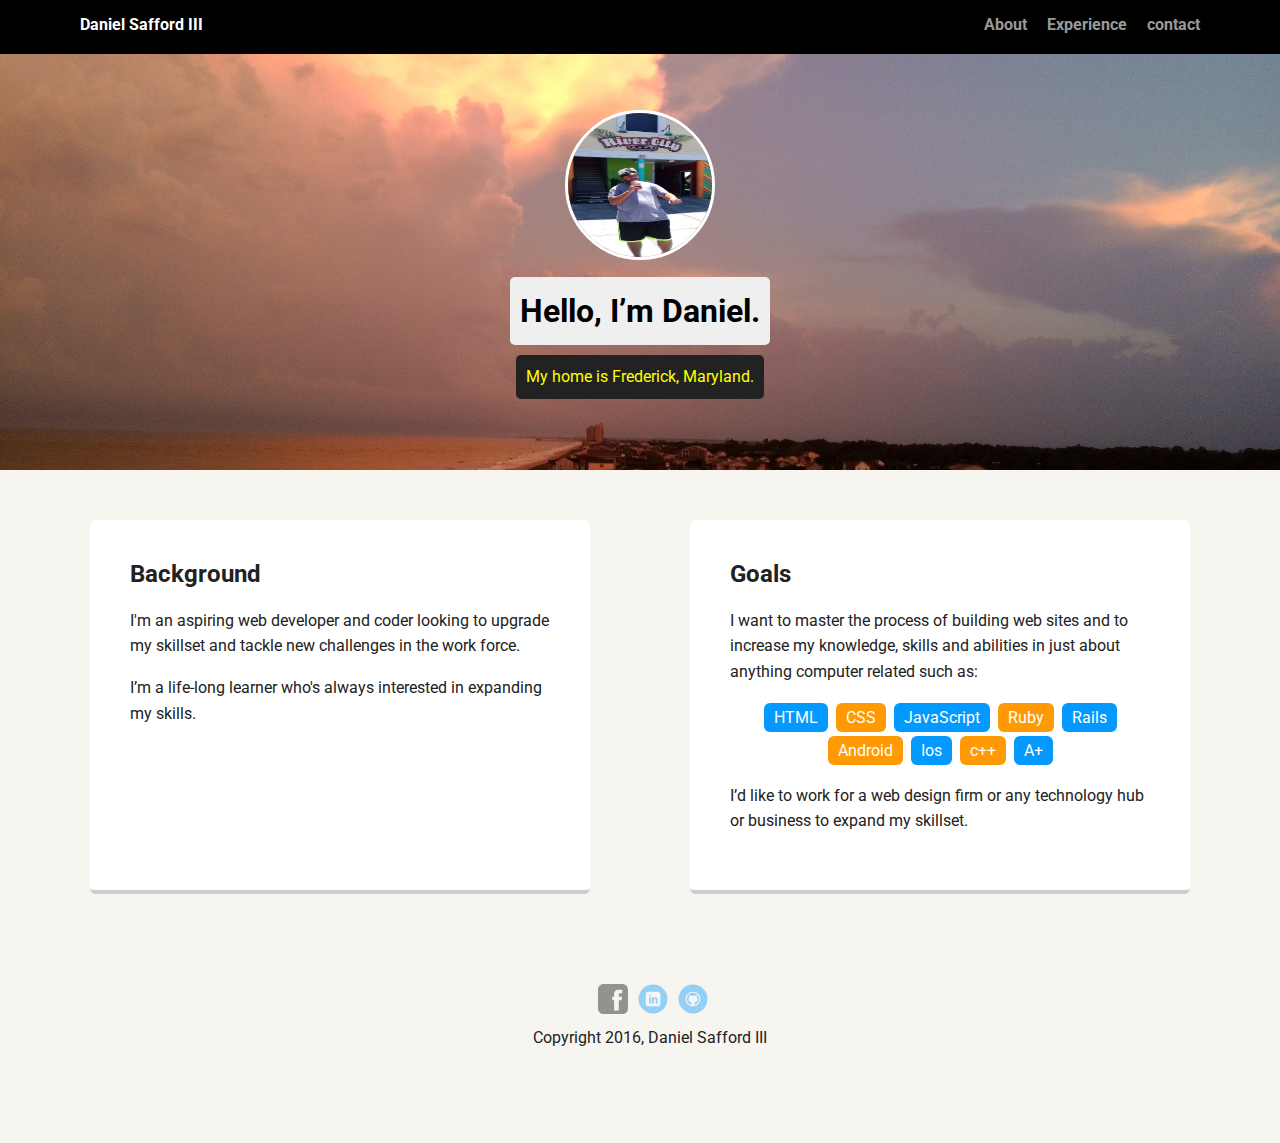
<file: index.html>
<!doctype html>
<html lang="en">
<head>
  <meta charset="utf-8">
  <title>Daniel Safford III's Profile</title>
  <meta name="viewport" content="width=device-width, initial-scale=1.0">
  <link rel="stylesheet" href="styles.css">
  <link href="https://fonts.googleapis.com/css?family=Muli%7CRoboto:400,300,500,700,900" rel="stylesheet"></head>
  <body>

    <div class="main-nav">
        <ul class="nav">
          <li class="name">Daniel Safford III</li>
          <li><a href="About.html">About</a></li>
          <li><a href="Experiance.html">Experience</a></li>
		  <li><a href="contact.html">contact</a></li>
        </ul>
    </div>

    <header>
      <img src="images/me.jpg" alt="picture of daniel" class="profile-image">
      <h1 class="tag name">Hello, I’m Daniel.</h1>
      <p class="tag location">My home is Frederick, Maryland.</p>
    </header>

    <main class="flex">
      <div class="card">
        <h2>Background</h2>
        <p>I'm an aspiring web developer and coder looking to upgrade my skillset and tackle new challenges in the work force.</p>
        <p>I’m a life-long learner who's always interested in expanding my skills.</p>
      </div> 

      <div class="card">
        <h2>Goals</h2>
        <p>I want to master the process of building web sites and to increase my knowledge, skills and abilities in just about anything computer related such as:</p>
        <ul class="skills">
          <li>HTML</li>
          <li>CSS</li>
          <li>JavaScript</li>
          <li>Ruby</li>
          <li>Rails</li>
		  <li>Android</li>
		  <li>Ios</li>
		  <li>c++</li>
		  <li>A+</li>
        </ul>
        <p>I’d like to work for a web design firm or any technology hub or business to expand my skillset.</p>
      </div> 

    </main>
    <footer>
      <ul>
        <li><a href="https://www.facebook.com/daniel.saffordiii" class="social facebook">Facebook</a></li>
        <li><a href="https://www.linkedin.com/in/daniel-safford-iii-435868101?trk=nav_responsive_tab_profile" class="social linkedin">LinkedIn</a></li>
        <li><a href="https://github.com/DansaffordIII" class="social github">Github</a></li>
      </ul>
      <p class="copyright">Copyright 2016, Daniel Safford III</p>
    </footer>
  </body>
  </html>
</file>
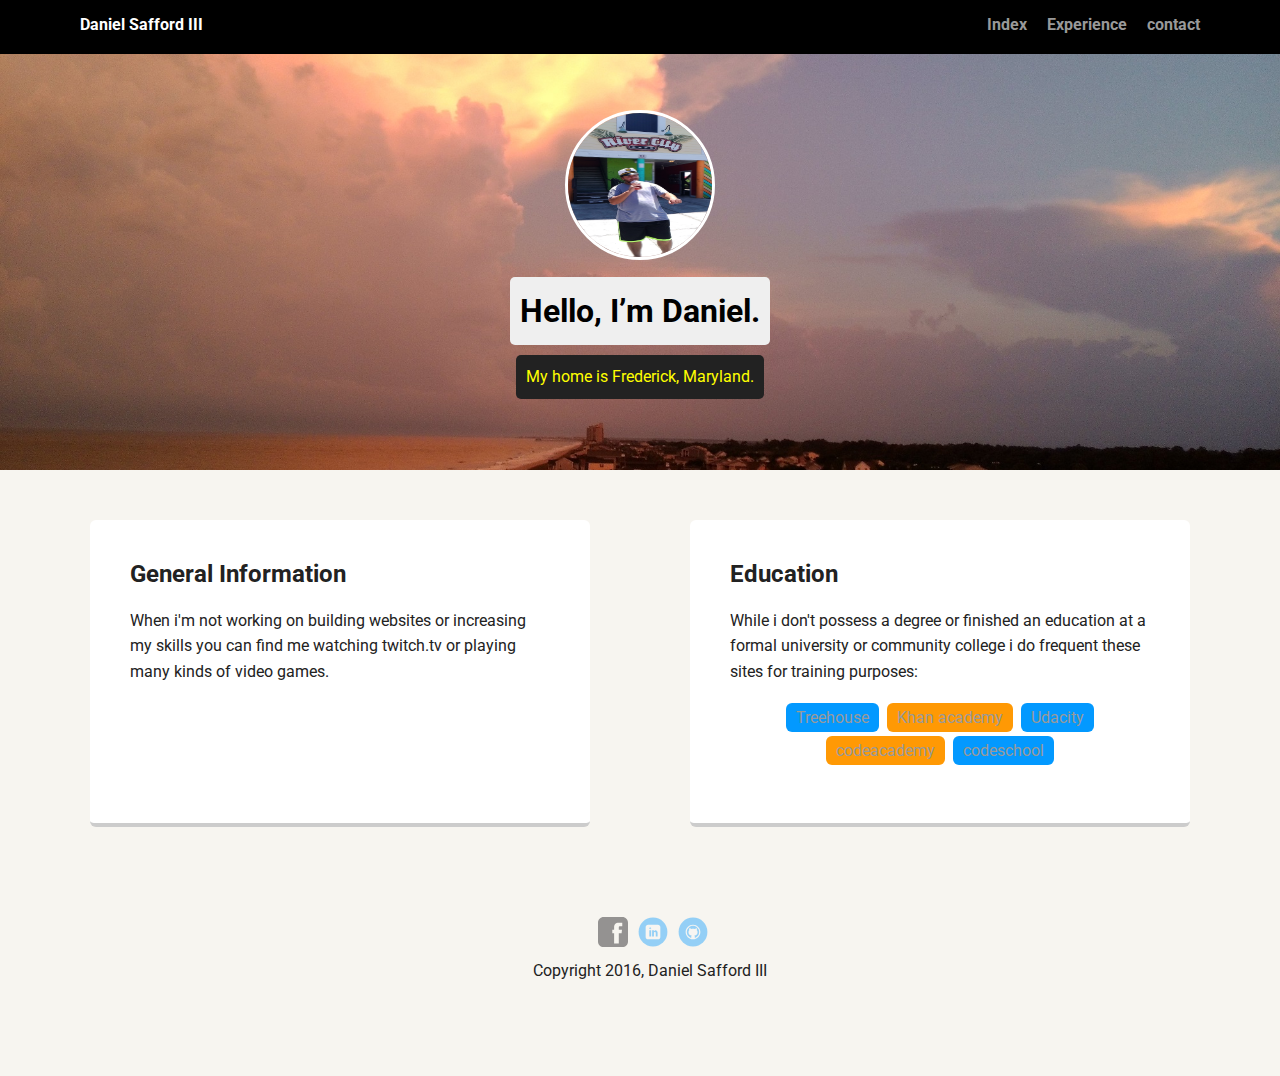
<file: About.html>
<!doctype html>
<html lang="en">
<head>
  <meta charset="utf-8">
  <title>Daniel Safford III's Profile</title>
  <meta name="viewport" content="width=device-width, initial-scale=1.0">
  <link rel="stylesheet" href="styles.css">
  <link href="https://fonts.googleapis.com/css?family=Muli%7CRoboto:400,300,500,700,900" rel="stylesheet"></head>
  <body>

    <div class="main-nav">
        <ul class="nav">
          <li class="name">Daniel Safford III</li>
          <li><a href="index.html">Index</a></li>
          <li><a href="Experiance.html">Experience</a></li>
		  <li><a href="contact.html">contact</a></li>
        </ul>
    </div>

    <header>
      <img src="images/me.jpg" alt="picture of daniel" class="profile-image">
      <h1 class="tag name">Hello, I’m Daniel.</h1>
      <p class="tag location">My home is Frederick, Maryland.</p>
    </header>

    <main class="flex">
      <div class="card">
        <h2>General Information</h2>
        <p>When i'm not working on building websites or increasing my skills you can find me watching twitch.tv or playing many kinds of video games.</p>
      </div> 

      <div class="card">
        <h2>Education</h2>
        <p>While i don't possess a degree or finished an education at a formal university or community college i do frequent these sites for training purposes:</p>
        <ul class="skills">
          <li><a href="https://teamtreehouse.com">Treehouse</a></li>
		  <li><a href="https://www.khanacademy.org/">Khan academy</a></li>
		  <li><a href="https://www.udacity.com/classic">Udacity</a></li>
		  <li><a href="https://www.codecademy.com/">codeacademy</a></li>
		  <li><a href="https://www.codeschool.com">codeschool</a></li>
        </ul>
      </div> 

    </main>
    <footer>
      <ul>
        <li><a href="https://www.facebook.com/daniel.saffordiii" class="social facebook">Facebook</a></li>
        <li><a href="https://www.linkedin.com/in/daniel-safford-iii-435868101?trk=nav_responsive_tab_profile" class="social linkedin">LinkedIn</a></li>
        <li><a href="https://github.com/DansaffordIII" class="social github">Github</a></li>
      </ul>
      <p class="copyright">Copyright 2016, Daniel Safford III</p>
    </footer>
  </body>
  </html>
</file>
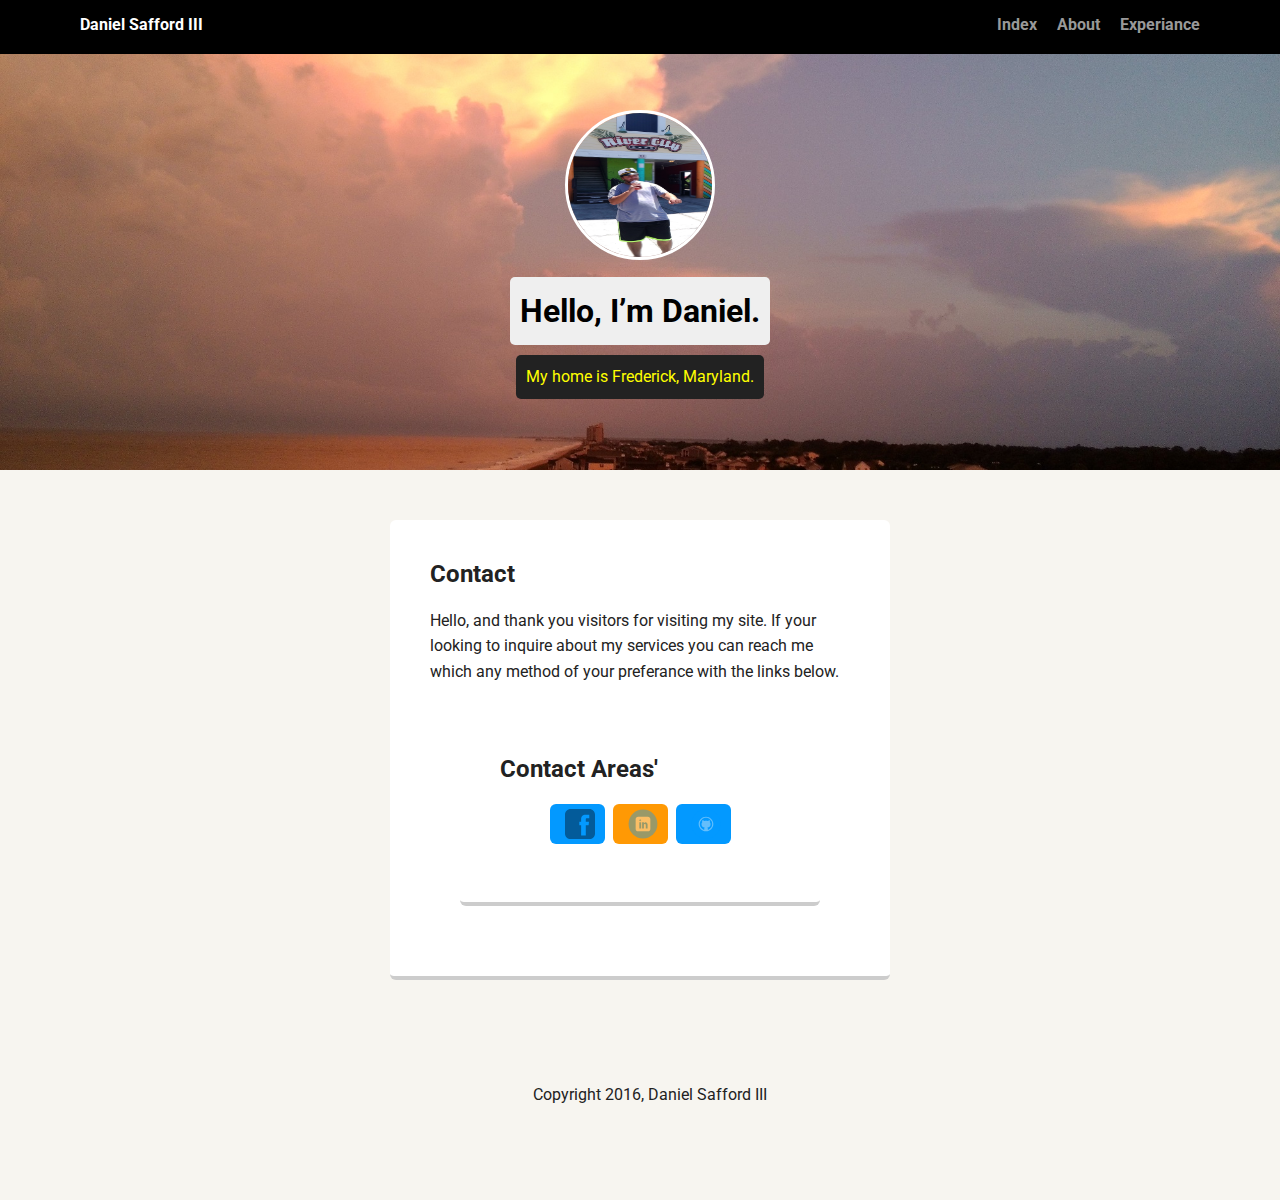
<file: contact.html>
<!doctype html>
<html lang="en">
<head>
  <meta charset="utf-8">
  <title>Daniel Safford III's Profile</title>
  <meta name="viewport" content="width=device-width, initial-scale=1.0">
  <link rel="stylesheet" href="styles.css">
  <link href="https://fonts.googleapis.com/css?family=Muli%7CRoboto:400,300,500,700,900" rel="stylesheet"></head>
  <body>

    <div class="main-nav">
        <ul class="nav">
          <li class="name">Daniel Safford III</li>
          <li><a href="index.html">Index</a></li>
          <li><a href="About.html">About</a></li>
		  <li><a href="Experiance.html">Experiance</a></li>
        </ul>
    </div>

    <header>
      <img src="images/me.jpg" alt="picture of daniel" class="profile-image">
      <h1 class="tag name">Hello, I’m Daniel.</h1>
      <p class="tag location">My home is Frederick, Maryland.</p>
    </header>

    <main class="flex">
      <div class="card">
        <h2>Contact</h2>
        <p>Hello, and thank you visitors for visiting my site. If your looking to inquire about my services you can reach me which any method of your preferance with the links below.

      <div class="card">
	    <h2>Contact Areas'</h2>
        <ul class="skills">
		<li><a href="https://www.facebook.com/daniel.saffordiii" class="social facebook">Facebook</a></li>
        <li><a href="https://www.linkedin.com/in/daniel-safford-iii-435868101?trk=nav_responsive_tab_profile" class="social linkedin">LinkedIn</a></li>
        <li><a href="https://github.com/DansaffordIII" class="social github">Github</a></li>
        </ul>
      </div> 

      </div> 

    </main>
    <footer>
      <p class="copyright">Copyright 2016, Daniel Safford III</p>
    </footer>
  </body>
  </html>
</file>
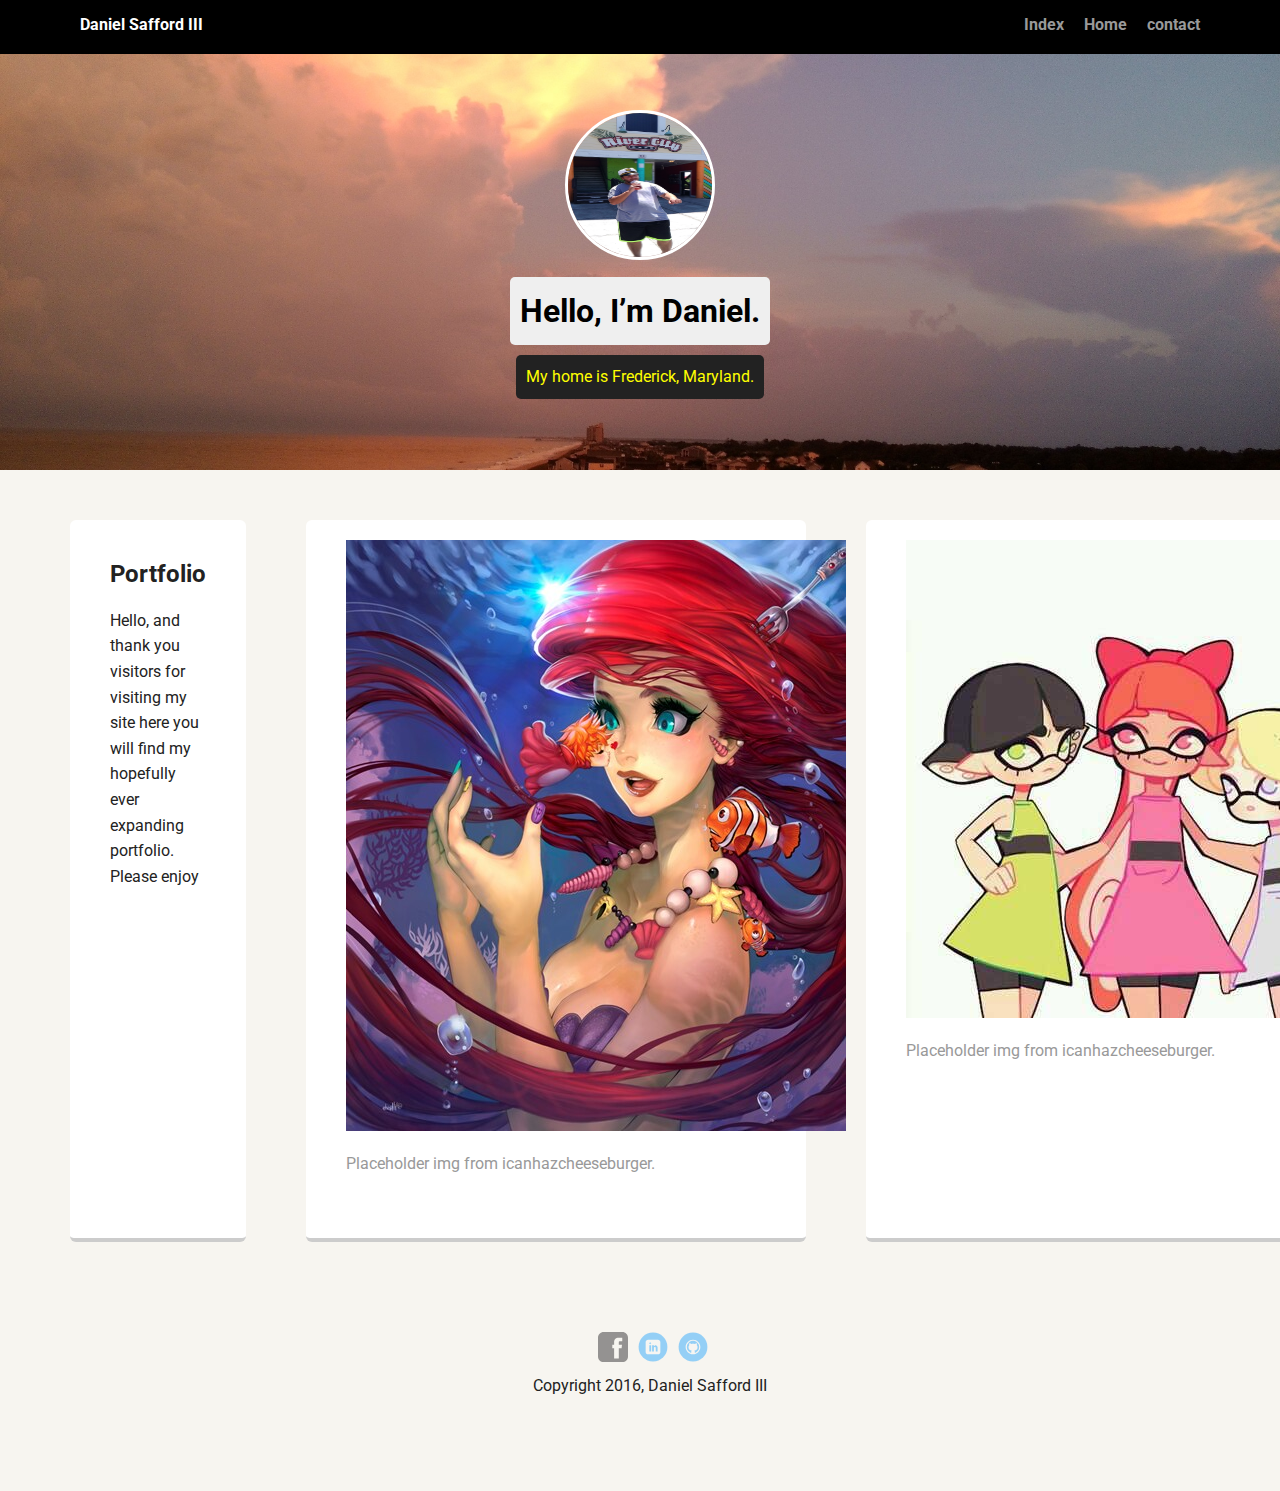
<file: Experiance.html>
<!doctype html>
<html lang="en">
<head>
  <meta charset="utf-8">
  <title>Daniel Safford III's Profile</title>
  <meta name="viewport" content="width=device-width, initial-scale=1.0">
  <link rel="stylesheet" href="styles.css">
  <link href="https://fonts.googleapis.com/css?family=Muli%7CRoboto:400,300,500,700,900" rel="stylesheet"></head>
  <body>

    <div class="main-nav">
        <ul class="nav">
          <li class="name">Daniel Safford III</li>
          <li><a href="index.html">Index</a></li>
          <li><a href="Home.html">Home</a></li>
		  <li><a href="contact.html">contact</a></li>
        </ul>
    </div>

    <header>
      <img src="images/me.jpg" alt="picture of daniel" class="profile-image">
      <h1 class="tag name">Hello, I’m Daniel.</h1>
      <p class="tag location">My home is Frederick, Maryland.</p>
    </header>

    <main class="flex">
      <div class="card">
        <h2>Portfolio</h2>
        <p>Hello, and thank you visitors for visiting my site here you will find my hopefully ever expanding portfolio. Please enjoy</p>
      </div> 

      <div class="card" id="">
			   <a href="images/ariel.jpg">
			     <img src="images/ariel.jpg" alt="">
			     <p>Placeholder img from icanhazcheeseburger.</p>
			   </a>
			 </div>
	
	 <div class="card">
			   <a href="images/pps.jpg">
			     <img src="images/pps.jpg" alt="">
			     <p>Placeholder img from icanhazcheeseburger.</p>
			   </a>
			  </div>
			  
	 <div class="card">
			   <a href="images/timmy.jpg">
			     <img src="images/timmy.jpg" alt="">
			     <p>Placeholder img from icanhazcheeseburger.</p>
			   </a>
      </div> 

    </main>
    <footer>
      <ul>
        <li><a href="https://www.facebook.com/daniel.saffordiii" class="social facebook">Facebook</a></li>
        <li><a href="https://www.linkedin.com/in/daniel-safford-iii-435868101?trk=nav_responsive_tab_profile" class="social linkedin">LinkedIn</a></li>
        <li><a href="https://github.com/DansaffordIII" class="social github">Github</a></li>
      </ul>
      <p class="copyright">Copyright 2016, Daniel Safford III</p>
    </footer>
  </body>
  </html>
</file>
<file: styles.css>
/* Global Layout Set-up */
* { 
  box-sizing: border-box;
}
  
body {
  margin: 0;
  padding: 0;
  text-align: center;
  font-family: 'Roboto', sans-serif;
  color: #222;
  background: #f7f5f0;
}
/* Link Styles */

a {
  text-decoration: none;
  color: #999;
}
a:hover {
  color: #6633ff;
}

/* Section Styles */

.main-nav {
  width: 100%;
  background: black;
  min-height: 30px;
  padding: 10px;
  position: fixed;
  text-align: center;
}
.nav {
  display: flex;
  justify-content: space-around;
  font-weight: 700;
  list-style-type: none;
  margin: 0 auto;
  padding: 0;
}

.nav .name {
    display: block;
    margin-right: auto;
    color: white;
}
.nav li {
  padding: 5px 10px 10px 10px;
}
.nav a {
  transition: all .5s;
}
.nav a:hover {
  color: white
}

header {
  text-align: center;
  background: url('images/scbeach.jpg') no-repeat  center ;
  background-size: cover;
  overflow: hidden;
  padding-top: 60px;
}
header {
  line-height: 1.5;
}
header .profile-image {
  margin-top: 50px;
  width: 150px;
  height: 150px;
  border-radius: 50%;
  border: 3px solid white;
  transition: all .5s;
}
header .profile-image:hover {
  transform: scale(1.2) rotate(5deg);
}

.tag {
  background-color: #efefef;
  color: black;
  padding: 10px;
  border-radius: 5px;
  display: table;
  margin: 10px auto;
} 
.location {
  background-color: #222;
  color: yellow;
}
.card {
  margin: 30px;
  padding: 20px 40px 40px;
  max-width: 500px;
  text-align: left;
  background: #fff;
  border-bottom: 4px solid #ccc;
  border-radius: 6px;
  transition: all .5s;
}
.card:hover {
  border-color: #ff99ff;
}

.skills a:hover {
	color: white;
	text-decoration: none;
}

ul.skills {
  padding: 0;
  text-align: center;
}

.skills li {
  border-radius: 6px;
  display: inline-block;
  background: #ff9904;
  color: white;
  padding: 5px 10px;
  margin: 2px;
}

.skills li:nth-child(odd) {
  background: #0399ff;
}


footer {
  width: 100%;
  min-height: 30px;
  padding: 20px 0 40px 20px;
}

footer .copyright {
  top: -8px;
  font-size: .75em;
}

footer ul {
  list-style-type: none;
  margin: 0;
  padding: 0;
}

footer ul li {
  display: inline-block;
}

a.social {
  display: inline-block;
  text-indent: -9999px;
  margin-left: 5px;
  width: 30px;
  height: 30px;
  background-size: 30px 30px;
  opacity: .4;
  transition: all .5s;
}
a.facebook {
  background-image: url(images/facebook.svg);
}
a.linkedin {
  background-image: url(images/linkedin.svg);
}
a.github {
  background-image: url(images/github.svg);
}
a.social:hover {
  opacity: 1;
}
.clearfix {
  clear: both;
}

/* Styles for larger screens */
@media screen and (min-width: 720px) {
  
  .flex {
      display: -ms-flexbox;      /* TWEENER - IE 10 */
      display: flex; 
      max-width: 1200px;
      -ms-flex-pack: distribute;
      justify-content: space-around;
      margin: 0 auto;
  }

  header {
    min-height: 470px;
  }

  .nav {
    max-width: 1200px;
    padding: 0 30px;
  }


  main {
    padding-top: 20px;
  }

  main p {
    line-height: 1.6em;
  }

  footer {
    font-size: 1.3em;
    max-width: 1200px;
    margin: 40px auto;
  }
  
}


.holder-image {
	max-height: 600px;
	max-width: 300px;
}
</file>
